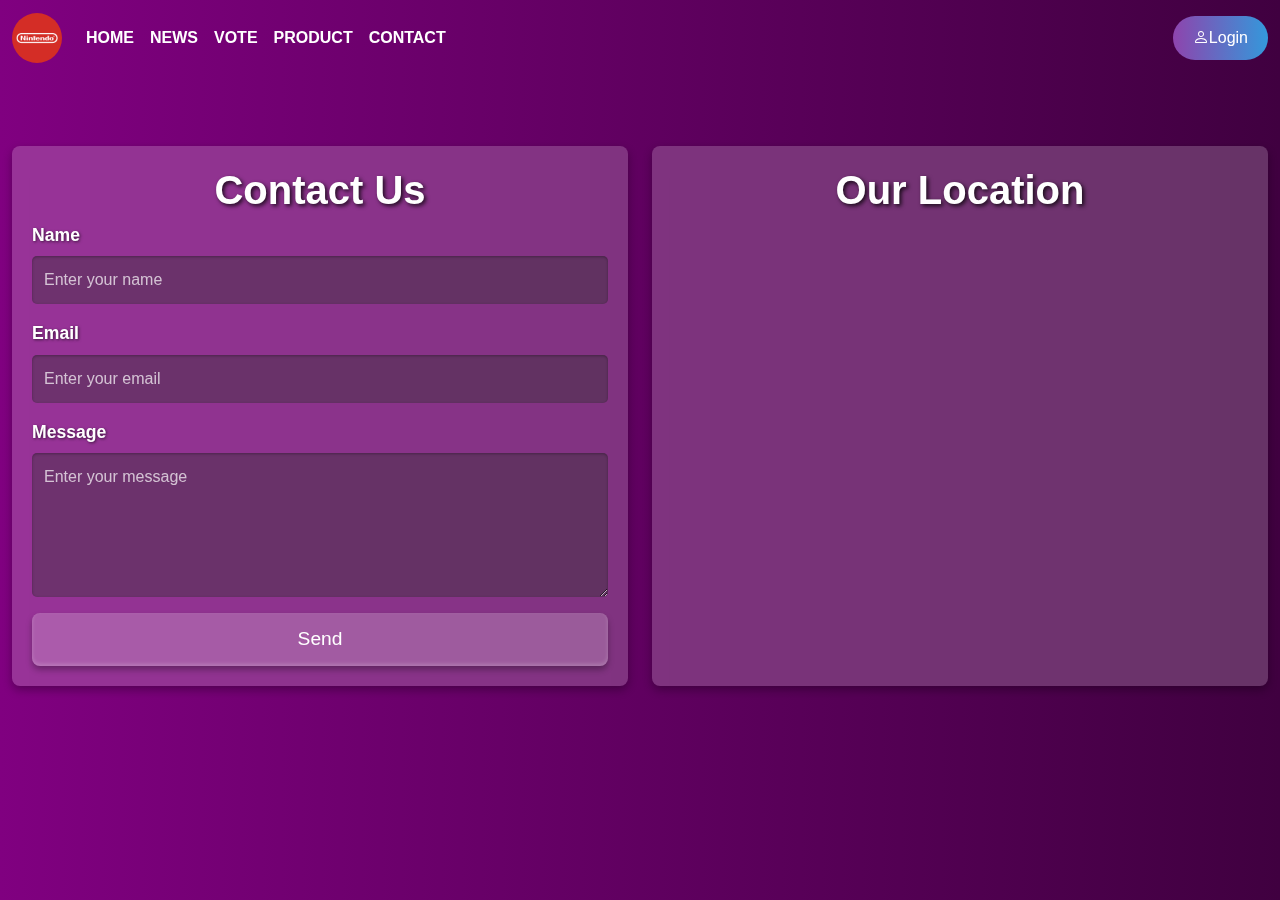
<file: contact.html>
<!DOCTYPE html>
<html lang="en">

<head>
    <meta charset="UTF-8">
    <meta name="viewport" content="width=device-width, initial-scale=1.0">
    <title>Contact Us</title>
    <!-- Import Bootstrap and custom CSS -->
    <link href="https://cdn.jsdelivr.net/npm/bootstrap@5.3.3/dist/css/bootstrap.min.css" rel="stylesheet">
    <link href="https://cdn.jsdelivr.net/npm/bootstrap-icons/font/bootstrap-icons.css" rel="stylesheet">
    <link rel="stylesheet" href="assets/css/commen.css">
    <link rel="stylesheet" href="assets/css/contact.css">

</head>

<body>
<!-- Navigation bar -->
    <nav class="navbar navbar-expand-lg bg-dark border-bottom fixed-top" data-bs-theme="dark">
        <!-- logo -->
        <div class="container-fluid">
            <a class="navbar-brand" href="index.html">
                <img src="assets/images/logo.png" alt="logo">
            </a>

            <button class="navbar-toggler" type="button" data-bs-toggle="collapse"
                data-bs-target="#navbarSupportedContent" aria-controls="navbarSupportedContent" aria-expanded="false"
                aria-label="Toggle navigation">
                <span class="navbar-toggler-icon"></span>
            </button>
            <!-- bar -->
            <div class="collapse navbar-collapse" id="navbarSupportedContent">
                <ul class="navbar-nav me-auto mb-2 mb-lg-0">
                    <li class="nav-item">
                        <a class="nav-link active" aria-current="page" href="index.html">HOME</a>
                    </li>
                    <li class="nav-item">
                        <a class="nav-link" href="news.html">NEWS</a>
                    </li>
                    <li class="nav-item">
                        <a class="nav-link" href="vote.html">VOTE</a>
                    </li>
                    <li class="nav-item">
                        <a class="nav-link" href="product.html">PRODUCT</a>
                    </li>
                    <li class="nav-item">
                        <a class="nav-link" href="contact.html">CONTACT</a>
                    </li>
                </ul>

                <div class="login-icon">
                    <a href="login.html" class="btn-login">
                        <i class="bi bi-person"></i> Login
                    </a>
                </div>
            </div>

        </div>
    </nav>

<!-- Contact Page -->
    <div class="container-fluid mt-5 pt-5">
        <div class="row g-4">
            <!-- Left: Contact Form -->
            <div class="col-md-6">
                <div class="glass-card">
                    <h2 class="text-center section-title">Contact Us</h2>
                    <form id="contactForm" class="needs-validation" novalidate>
                        <div class="mb-3">
                            <label for="name" class="form-label input-title">Name</label>
                            <input type="text" class="form-control input-box" id="name" name="name"
                                placeholder="Enter your name" required>
                            <div class="invalid-feedback">Please enter your name.</div>
                        </div>
                        <div class="mb-3">
                            <label for="email" class="form-label input-title">Email</label>
                            <input type="email" class="form-control input-box" id="email" name="email"
                                placeholder="Enter your email" required>
                            <div class="invalid-feedback">Please enter a valid email address.</div>
                        </div>
                        <div class="mb-3">
                            <label for="message" class="form-label input-title">Message</label>
                            <textarea class="form-control input-box" id="message" name="message" rows="5"
                                placeholder="Enter your message" required></textarea>
                            <div class="invalid-feedback">Please enter your message.</div>
                        </div>
                        <button type="submit" class="btn btn-gradient w-100">Send</button>
                    </form>
                </div>
            </div>

            <!-- Right: Embedded Map  -->
            <div class="col-md-6">
                <div class="glass-card">
                    <h2 class="text-center section-title">Our Location</h2>
                    <iframe id="embeddedMap"
                        src="https://www.google.com/maps/embed?pb=!1m18!1m12!1m3!1d3021.8589282101224!2d-6.267493!3d53.349805!2m3!1f0!2f0!3f0!3m2!1i1024!2i768!4f13.1!3m3!1m2!1s0x48670e9b9b0cfa5f%3A0xe9f3518d6fcd9477!2sDublin%2C%20Ireland!5e0!3m2!1sen!2sus!4v1685697686392!5m2!1sen!2sus"
                        width="690" height="400" style="border:0;" allowfullscreen="" loading="lazy">
                    </iframe>
                </div>
            </div>
        </div>
    </div>


    <!-- Include Scripts -->
    <script src="https://code.jquery.com/jquery-3.6.0.min.js"></script>
    <script src="https://cdn.jsdelivr.net/npm/bootstrap@5.3.3/dist/js/bootstrap.bundle.min.js"></script>
    <script src="assets/js/contact.js"></script>
    <script src="assets/js/commen.js"></script>
</body>

</html>
</file>
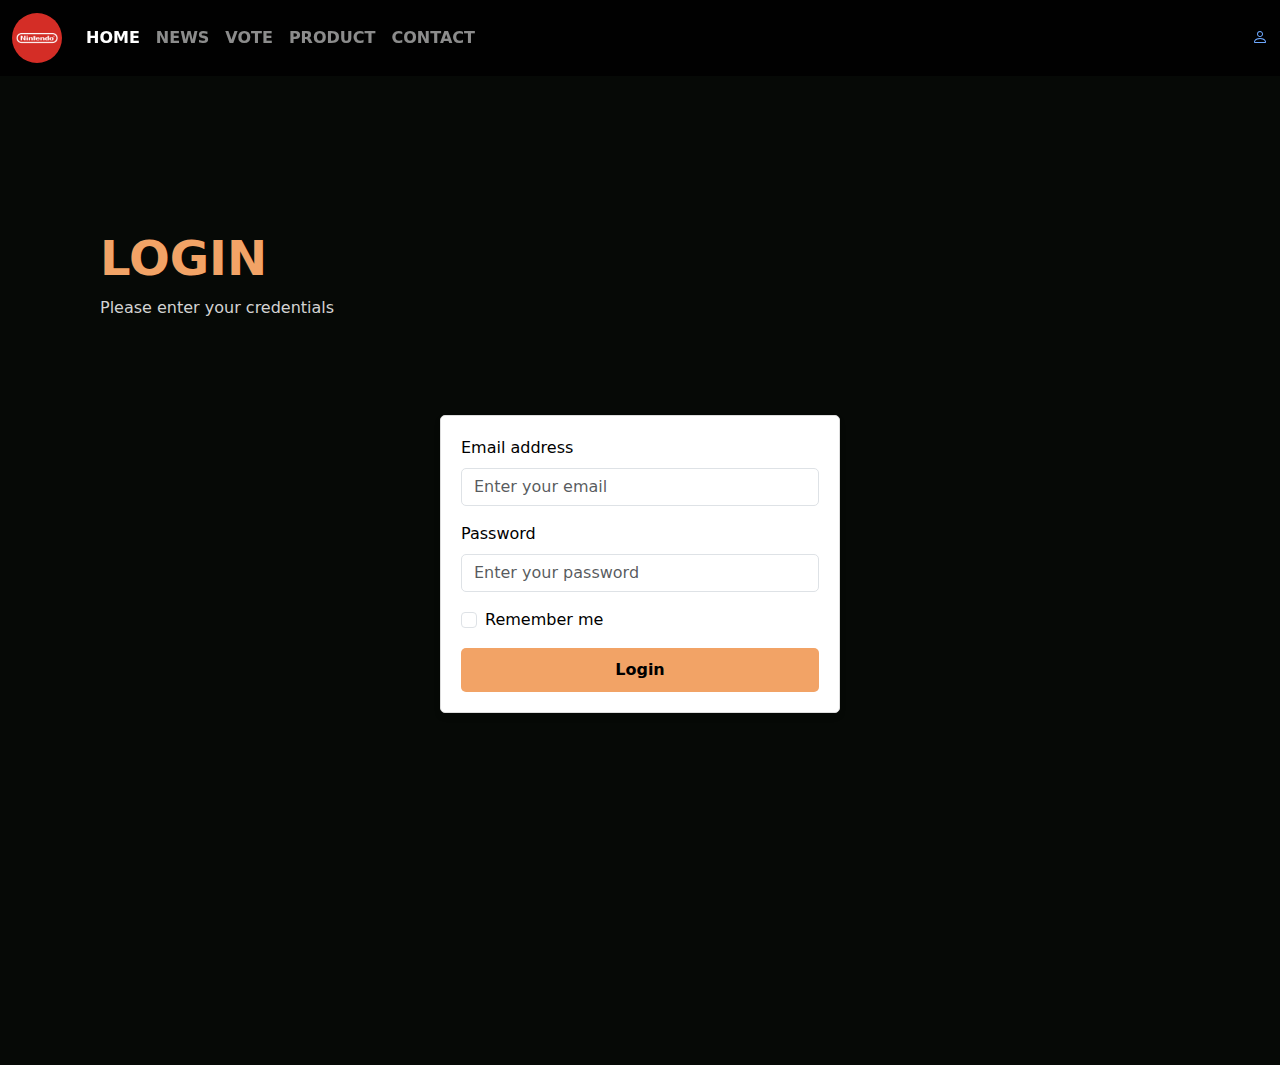
<file: login.html>
<!DOCTYPE html>
<html lang="en">

<head>
    <meta charset="UTF-8">
    <meta name="viewport" content="width=device-width, initial-scale=1.0">
    <title>Home</title>
    <link href="https://cdn.jsdelivr.net/npm/bootstrap-icons/font/bootstrap-icons.css" rel="stylesheet">
    <link href="https://cdn.jsdelivr.net/npm/bootstrap@5.3.3/dist/css/bootstrap.min.css" rel="stylesheet">
    <link rel="stylesheet" href="assets/css/commen.css">
    <link rel="stylesheet" href="assets/css/login.css">
</head>

<body>
    <nav class="navbar navbar-expand-lg bg-body-tertiary navbar bg-dark border-bottom border-body  fixed-top"
        data-bs-theme="dark">
        <!-- logo -->
        <div class="container-fluid">
            <a class="navbar-brand" href="index.html">
                <img src="assets/images/logo.png" alt="logo">
            </a>

            <button class="navbar-toggler" type="button" data-bs-toggle="collapse"
                data-bs-target="#navbarSupportedContent" aria-controls="navbarSupportedContent" aria-expanded="false"
                aria-label="Toggle navigation">
                <span class="navbar-toggler-icon"></span>
            </button>
            <!-- bar -->
            <div class="collapse navbar-collapse" id="navbarSupportedContent">
                <ul class="navbar-nav me-auto mb-2 mb-lg-0">
                    <li class="nav-item">
                        <a class="nav-link active" aria-current="page" href="index.html">HOME</a>
                    </li>
                    <li class="nav-item">
                        <a class="nav-link" href="news.html">NEWS</a>
                    </li>
                    <li class="nav-item">
                        <a class="nav-link" href="vote.html">VOTE</a>
                    </li>
                    <li class="nav-item">
                        <a class="nav-link" href="product.html">PRODUCT</a>
                    </li>
                    <li class="nav-item">
                        <a class="nav-link" href="contact.html">CONTACT</a>
                    </li>
                </ul>
                <a class="login-icon" href="login.html">
                    <i class="bi bi-person"></i>
                </a>
            </div>

        </div>
    </nav>

    <div class="background-container">
        <div class="content">
            <h1>LOGIN</h1>
            <p>Please enter your credentials</p>
        </div>
        <div class="login-container">
            <form onsubmit="login(event)">
                <div class="mb-3">
                    <label for="email" class="form-label">Email address</label>
                    <input type="email" class="form-control" id="email" placeholder="Enter your email" required>
                </div>
                <div class="mb-3">
                    <label for="password" class="form-label">Password</label>
                    <input type="password" class="form-control" id="password" placeholder="Enter your password"
                        required>
                </div>
                <div class="mb-3 form-check">
                    <input type="checkbox" class="form-check-input" id="rememberMe">
                    <label class="form-check-label" for="rememberMe">Remember me</label>
                </div>
                <button type="submit" class="btn btn-primary">Login</button>
            </form>
        </div>
    </div>

    <script>
        function login(event) {
            event.preventDefault();

            const email = document.getElementById('email').value;

            localStorage.setItem('isLoggedIn', 'true');
            localStorage.setItem('username', email || 'Guest');
            alert('Login successful!');
            window.location.href = 'index.html';
        }
    </script>


    <script src="https://cdn.jsdelivr.net/npm/bootstrap@5.3.3/dist/js/bootstrap.bundle.min.js"></script>
</body>

</html>
</file>
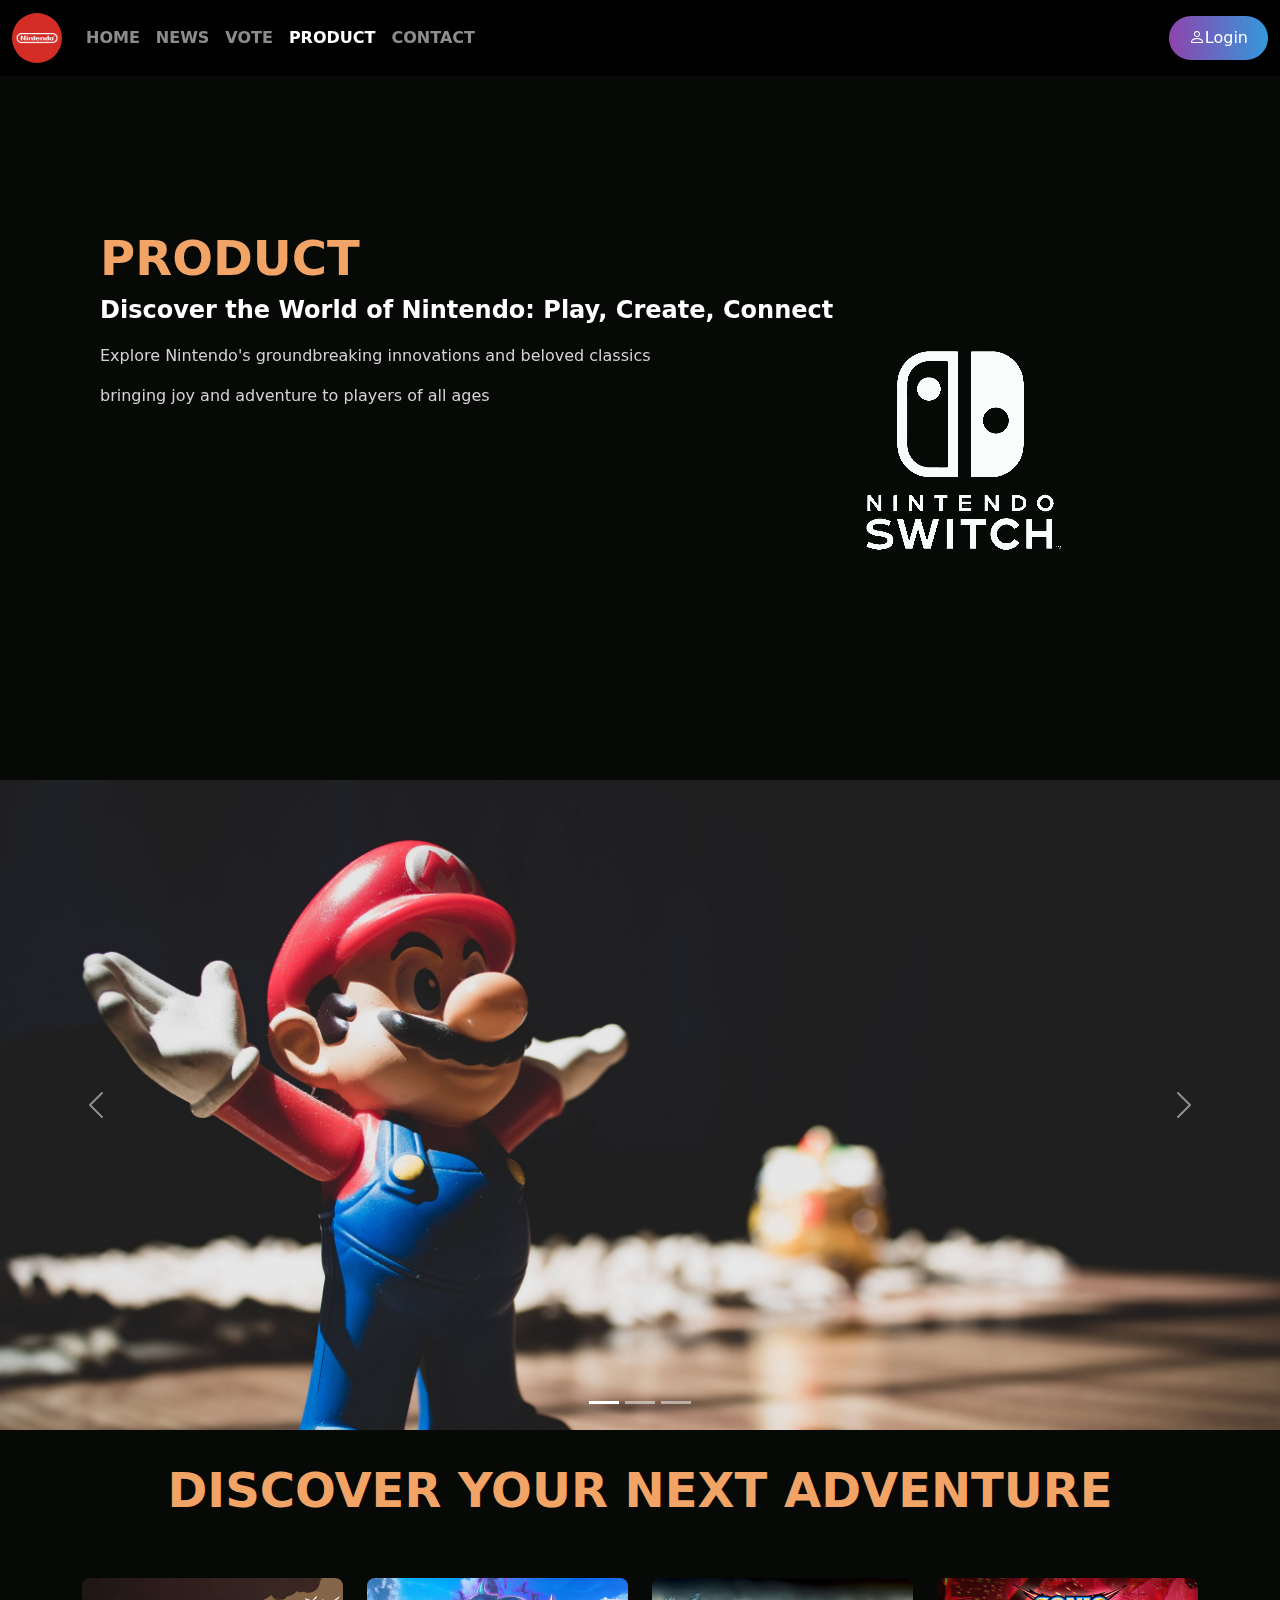
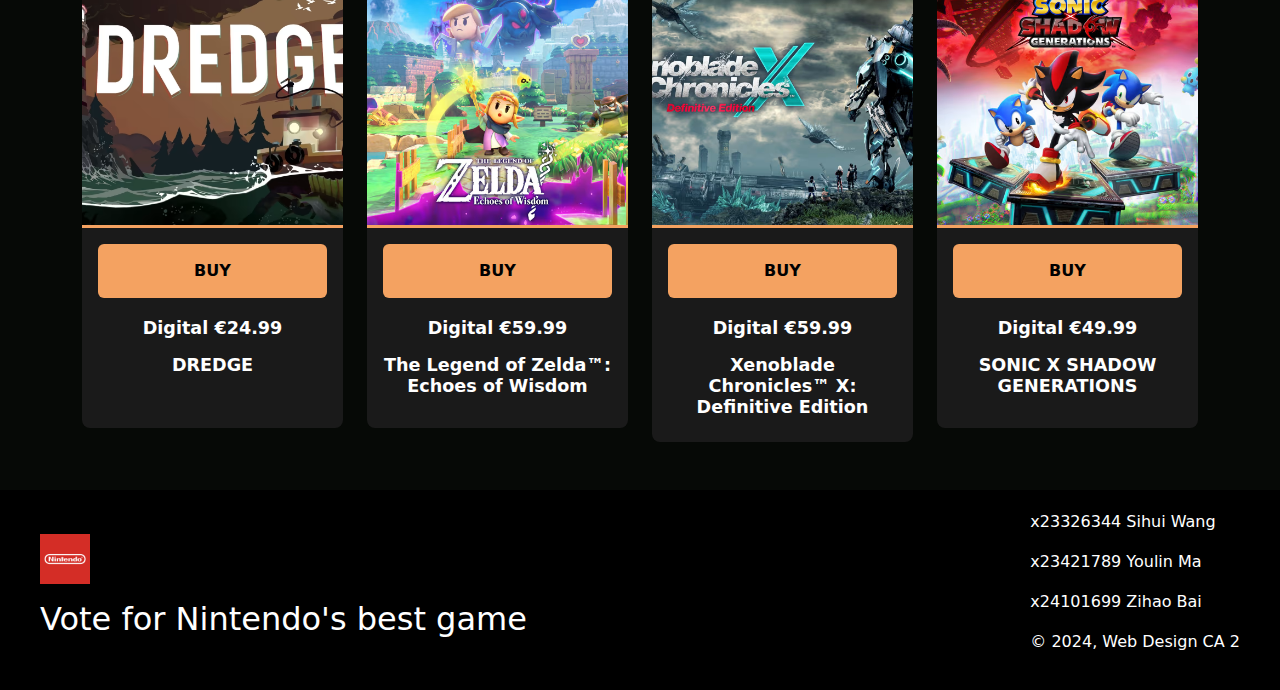
<file: product.html>
<!DOCTYPE html>
<html lang="en">

<head>
    <meta charset="UTF-8">
    <meta name="viewport" content="width=device-width, initial-scale=1.0">
    <title>Home</title>
    <link href="https://cdn.jsdelivr.net/npm/bootstrap-icons/font/bootstrap-icons.css" rel="stylesheet">
    <link href="https://cdn.jsdelivr.net/npm/bootstrap@5.3.3/dist/css/bootstrap.min.css" rel="stylesheet">
    <link rel="stylesheet" href="assets/css/commen.css">
    <link rel="stylesheet" href="assets/css/product.css">
</head>

<body>
    <nav class="navbar navbar-expand-lg bg-body-tertiary navbar bg-dark border-bottom border-body  fixed-top"
        data-bs-theme="dark">
        <!-- logo -->
        <div class="container-fluid">
            <a class="navbar-brand" href="index.html">
                <img src="assets/images/logo.png" alt="logo">
            </a>

            <button class="navbar-toggler" type="button" data-bs-toggle="collapse"
                data-bs-target="#navbarSupportedContent" aria-controls="navbarSupportedContent" aria-expanded="false"
                aria-label="Toggle navigation">
                <span class="navbar-toggler-icon"></span>
            </button>
            <!-- bar -->
            <div class="collapse navbar-collapse" id="navbarSupportedContent">
                <ul class="navbar-nav me-auto mb-2 mb-lg-0">
                    <li class="nav-item">
                        <a class="nav-link" aria-current="page" href="index.html">HOME</a>
                    </li>
                    <li class="nav-item">
                        <a class="nav-link" href="news.html">NEWS</a>
                    </li>
                    <li class="nav-item">
                        <a class="nav-link" href="vote.html">VOTE</a>
                    </li>
                    <li class="nav-item">
                        <a class="nav-link active" href="product.html">PRODUCT</a>
                    </li>
                    <li class="nav-item">
                        <a class="nav-link" href="contact.html">CONTACT</a>
                    </li>
                </ul>
                <div class="login-icon" style="font-size: 1rem !important; color: white;">
                    <a href="login.html">
                        <i class="bi bi-person"></i> Login
                    </a>
                </div>
            </div>

        </div>
    </nav>

    <!-- video and title -->
    <div class="background-container">
        <video autoplay muted loop class="background-video" id="bvideo">
            <source src="assets/images/video.mp4" type="video/mp4">
        </video>
        <div class="content">
            <h1>PRODUCT</h1>
            <h2>Discover the World of Nintendo: Play, Create, Connect</h2>
            <p>Explore Nintendo's groundbreaking innovations and beloved classics</p>
            <p>bringing joy and adventure to players of all ages</p>
        </div>
    </div>

    <!-- carousel -->
    <div id="carouselCaptions" class="carousel slide">
        <div class="carousel-indicators">
            <button type="button" data-bs-target="#carouselExampleCaptions" data-bs-slide-to="0" class="active"
                aria-current="true" aria-label="Slide 1"></button>
            <button type="button" data-bs-target="#carouselExampleCaptions" data-bs-slide-to="1"
                aria-label="Slide 2"></button>
            <button type="button" data-bs-target="#carouselExampleCaptions" data-bs-slide-to="2"
                aria-label="Slide 3"></button>
        </div>
        <div class="carousel-inner">
            <div class="carousel-item active">
                <img src="assets/images/product_carousel01.jpg" class="d-block w-100" alt="...">
                <div class="carousel-caption d-none d-md-block">
                    <h5>First slide label</h5>
                    <p>Some representative placeholder content for the first slide.</p>
                </div>
            </div>
            <div class="carousel-item">
                <img src="assets/images/product_carousel02.jpg" class="d-block w-100" alt="...">
                <div class="carousel-caption d-none d-md-block">
                    <h5>Second slide label</h5>
                    <p>Some representative placeholder content for the second slide.</p>
                </div>
            </div>
            <div class="carousel-item">
                <img src="assets/images/product_carousel03.jpg" class="d-block w-100" alt="...">
                <div class="carousel-caption d-none d-md-block">
                    <h5>Third slide label</h5>
                    <p>Some representative placeholder content for the third slide.</p>
                </div>
            </div>
        </div>
        <button class="carousel-control-prev" type="button" data-bs-target="#carouselExampleCaptions"
            data-bs-slide="prev">
            <span class="carousel-control-prev-icon" aria-hidden="true"></span>
            <span class="visually-hidden">Previous</span>
        </button>
        <button class="carousel-control-next" type="button" data-bs-target="#carouselExampleCaptions"
            data-bs-slide="next">
            <span class="carousel-control-next-icon" aria-hidden="true"></span>
            <span class="visually-hidden">Next</span>
        </button>
    </div>

    <!-- product -->
    <div class="title1">
        <h1>DISCOVER YOUR NEXT ADVENTURE</h1>
    </div>

    <div class="container py-5">
        <div class="row">
            <div class="col-md-3">
                <div class="card product-card">
                    <img src="assets/images/product_merch01.avif" class="card-img-top" alt="Product 1">
                    <div class="card-body text-center">
                        <a href="https://www.nintendo.com/us/store/games/" class="btn btn-primary btn-vote">BUY</a>
                        <h3 class="text-muted">Digital €24.99</h3>
                        <h5 class="mt-3">DREDGE</h5>
                    </div>
                </div>
            </div>

            <div class="col-md-3">
                <div class="card product-card">
                    <img src="assets/images/product_merch02.jpg" class="card-img-top" alt="Product 2">
                    <div class="card-body text-center">
                        <a href="https://www.nintendo.com/us/store/games/" class="btn btn-primary btn-vote">BUY</a>
                        <h3 class="text-muted">Digital €59.99</h3>
                        <h5 class="mt-3">The Legend of Zelda™: Echoes of Wisdom</h5>
                    </div>
                </div>
            </div>

            <div class="col-md-3">
                <div class="card product-card">
                    <img src="assets/images/product_merch03.avif" class="card-img-top" alt="Product 3">
                    <div class="card-body text-center">
                        <a href="https://www.nintendo.com/us/store/games/" class="btn btn-primary btn-vote">BUY</a>
                        <h3 class="text-muted">Digital €59.99</h3>
                        <h5 class="mt-3">Xenoblade Chronicles™ X: Definitive Edition</h5>
                    </div>
                </div>
            </div>

            <div class="col-md-3">
                <div class="card product-card">
                    <img src="assets/images/product_merch04.avif" class="card-img-top" alt="Product 4">
                    <div class="card-body text-center">
                        <a href="https://www.nintendo.com/us/store/games/" class="btn btn-primary btn-vote">BUY</a>
                        <h3 class="text-muted">Digital €49.99</h3>
                        <h5 class="mt-3">SONIC X SHADOW GENERATIONS</h5>
                    </div>
                </div>
            </div>
        </div>
    </div>
    <!-- footPage Start -->
    <footer class="page-footer">
        <div class="footer-content">
        <div class="footer-logo">
            <img src="assets/images/logo.png" alt="logo" class="footer-logo-img">
            <p></p>
            <h2>Vote for Nintendo's best game</h2>
        </div>
      <div class="footer-texts">        
        <p>x23326344 Sihui Wang</p>
        <p>x23421789 Youlin Ma</p>
        <p>x24101699 Zihao Bai</p>
        <p>© 2024, Web Design CA 2</p>
      </div>
    </div>
  </footer>
  <!-- footPage End -->


    <script src="https://cdn.jsdelivr.net/npm/bootstrap@5.3.3/dist/js/bootstrap.bundle.min.js"></script>
    <script src="assets/js/product.js"></script>
    <script src="assets/js/commen.js"></script>

</body>

</html>
</file>
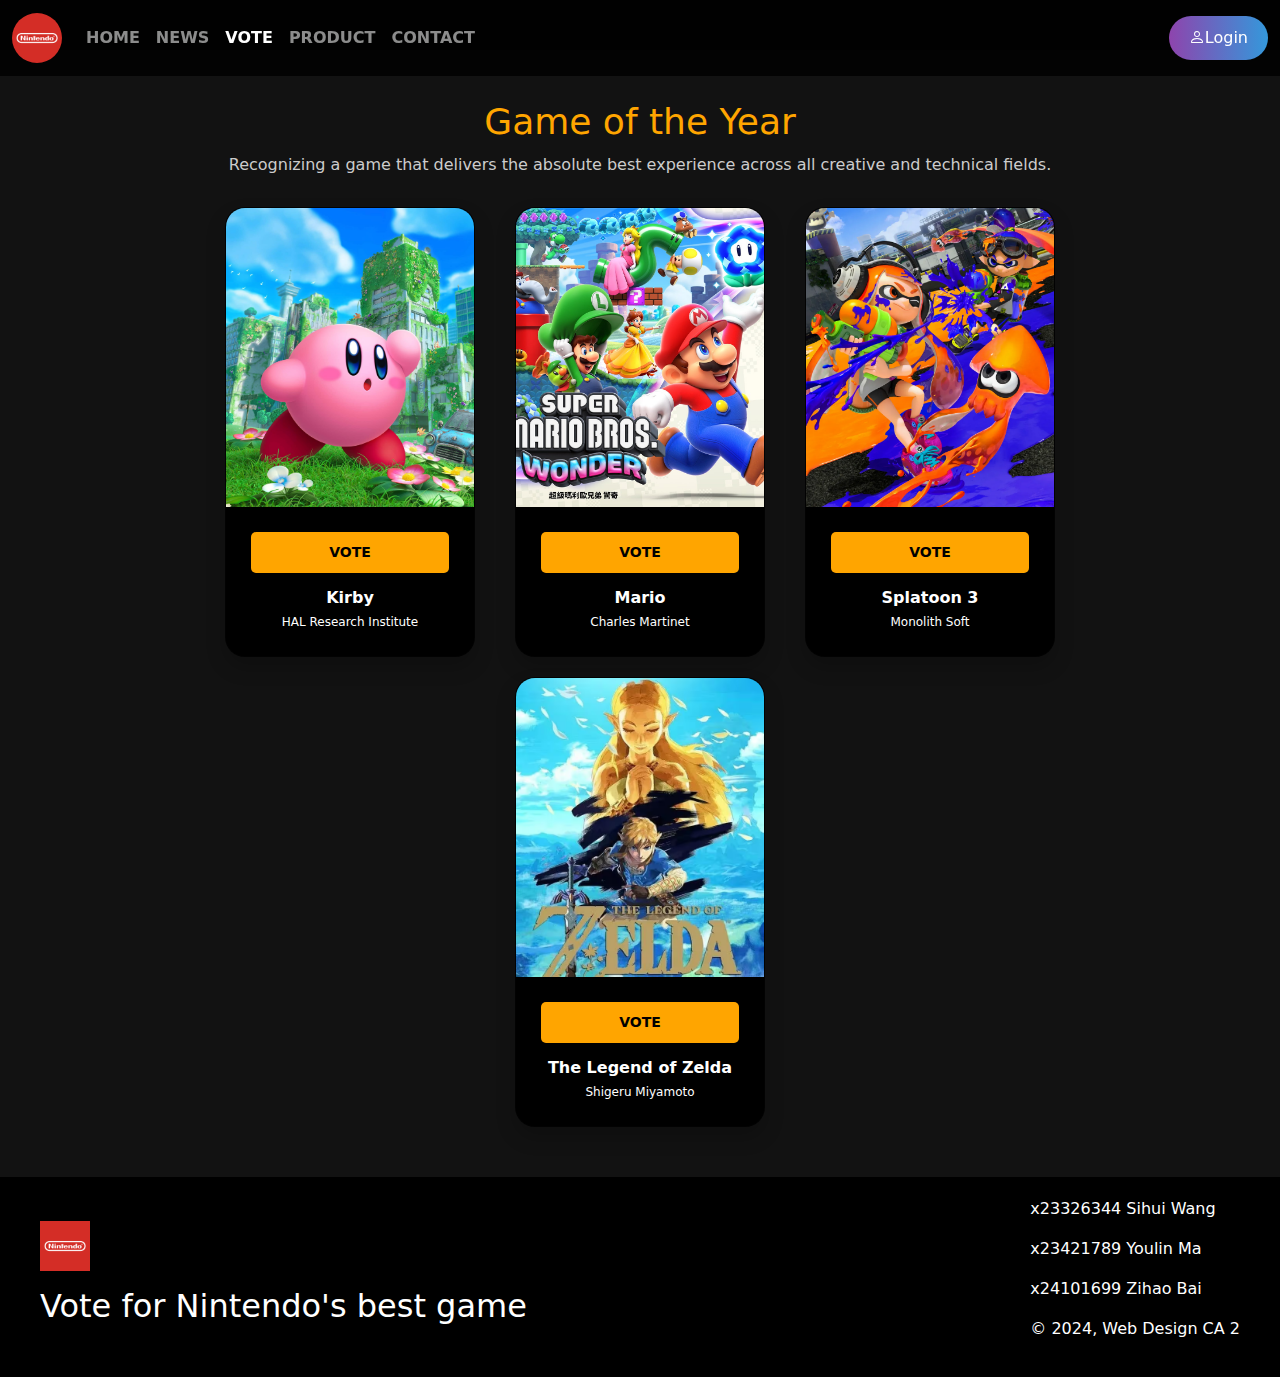
<file: vote.html>
<!DOCTYPE html>
<html lang="en">
<head>
 <meta charset="UTF-8">
    <meta name="viewport" content="width=device-width, initial-scale=1.0">
    <meta name="description"
        content="Discover the world of Nintendo games, featuring the latest news, guides, and deals for Nintendo Switch games and consoles.">
    <meta name="keywords" content="Nintendo, Nintendo Switch, Switch games, Nintendo guides, gaming consoles">
    <title>The Best Nintendo Games| vote</title>
    <link href="https://cdn.jsdelivr.net/npm/bootstrap-icons/font/bootstrap-icons.css" rel="stylesheet">
    <link href="https://cdn.jsdelivr.net/npm/bootstrap@5.3.3/dist/css/bootstrap.min.css" rel="stylesheet">
    <link rel="stylesheet" href="assets/css/commen.css">
  <link rel="stylesheet" href="assets/css/vote.css">
</head>
<body>
  <nav class="navbar navbar-expand-lg bg-body-tertiary navbar bg-dark border-bottom border-body  fixed-top" data-bs-theme="dark">
    <!-- logo -->
    <div class="container-fluid">
        <a class="navbar-brand" href="index.html">
            <img src="assets/images/logo.png" alt="logo">
        </a>
        <button class="navbar-toggler" type="button" data-bs-toggle="collapse"
            data-bs-target="#navbarSupportedContent" aria-controls="navbarSupportedContent" aria-expanded="false"
            aria-label="Toggle navigation">
            <span class="navbar-toggler-icon"></span>
        </button>
        <!-- bar -->
        <div class="collapse navbar-collapse" id="navbarSupportedContent">
            <ul class="navbar-nav me-auto mb-2 mb-lg-0">
                <li class="nav-item">
                    <a class="nav-link" href="index.html">HOME</a>
                </li>
                <li class="nav-item">
                    <a class="nav-link" href="news.html">NEWS</a>
                </li>
                <li class="nav-item">
                    <a class="nav-link active" aria-current="page" href="test.html">VOTE</a>
                </li>
                <li class="nav-item">
                    <a class="nav-link" href="product.html">PRODUCT</a>
                </li>
                <li class="nav-item">
                    <a class="nav-link" href="contact.html">CONTACT</a>
                </li>
            </ul>

            <div class="login-icon" style="font-size: 1rem !important; color: white;">
                <a href="login.html">
                    <i class="bi bi-person"></i> Login
                </a>
            </div>
        </div>

    </div>
</nav>
<section class="voting-section">
  <div class="container">
      <div class="title">
        <h1>Game of the Year</h1>
        <p>
            Recognizing a game that delivers the absolute best experience
            across all creative and technical fields.
        </p>
      </div>
    <div class="card-container">
      <div class="card">
        <div class="card-image_1"></div>
        <div class="card-content">
          <button class="vote-button">Vote</button>
          <h3>Kirby</h3>
          <p>HAL Research Institute</p>
        </div>
      </div>
      <div class="card">
        <div class="card-image_2"></div>
        <div class="card-content">
          <button class="vote-button">Vote</button>
          <h3>Mario</h3>
          <p>Charles Martinet</p>
        </div>
      </div>
      <div class="card">
        <div class="card-image_3"></div>
        <div class="card-content">
          <button class="vote-button">Vote</button>
          <h3>Splatoon 3</h3>
          <p>Monolith Soft</p>
        </div>
      </div>
      <div class="card">
        <div class="card-image_4"></div>
        <div class="card-content">
          <button class="vote-button">Vote</button>
          <h3>The Legend of Zelda</h3>
          <p>Shigeru Miyamoto</p>
        </div>
      </div>
    </div>
  </div>
  
</section>

<!-- footPage Start -->
 <footer class="page-footer">
  <div class="footer-content">
    <div class="footer-logo">
      <img src="assets/images/logo.png" alt="logo" class="footer-logo-img">
      <p></p>
      <h2>Vote for Nintendo's best game</h2>
    </div>
    <div class="footer-texts">        
      <p>x23326344 Sihui Wang</p>
      <p>x23421789 Youlin Ma</p>
      <p>x24101699 Zihao Bai</p>
      <p>© 2024, Web Design CA 2</p>
    </div>
  </div>
</footer>
<!-- footPage End -->

  <script src="assets/js/commen.js"></script>
  <script src="assets/js/vote.js"></script>
</body>
</html>
</file>
<file: assets/css/commen.css>
/* logo */
.navbar-brand img {
    width: 50px;
    border-radius: 50%;
}

/* nav */
.navbar-nav .nav-link {
    font-weight: bold;
}

.navbar {
    background-color: rgba(0, 0, 0, 0.8) !important;
    border-bottom: 0 !important;
    box-shadow: none !important;
  }

/* page */
body {
    background-color: rgb(6, 9, 6);
    color: white;
    padding-top: 50px
}

/* video and title */
.background-container {
    margin-top: 80px;
    height: 650px;
}

.background-video {
    position: absolute;
    top: 50%;
    right: 0;
    width: 50%;
    height: auto;
    transform: translateY(-50%);
    object-fit: cover;
}

@media (max-width: 768px) {
    #bvideo {
      display: none;
    }
  }

.content {
    margin-left: 100px;
    position: absolute;
    top: 200px;
    left: 0;
    color: white;
    text-align: left;
    z-index: 1;
}

.content h1 {
    margin-top: 30px;
    font-size: 3rem;
    font-weight: bold;
    color: rgb(242, 163, 102)
}

.content h2 {
    font-size: 24px;
    font-weight: bold;
    color: #ffffff;
    margin-bottom: 20px;
}

.content p {
    font-size: 16px;
    line-height: 1.5;
    color: #d3d3d3;
}

/* login */
.login-icon a {
    display: inline-flex;
    align-items: center;
    background: linear-gradient(to right, #8e44ad, #3498db) !important;
    color: white !important;
    border: none !important;
    border-radius: 50px !important;
    padding: 10px 20px !important;
    text-decoration: none !important;
    font-size: 1rem !important;
    transition: transform 0.3s ease, box-shadow 0.3s ease;
}

.login-icon a:hover {
    transform: scale(1.05) !important;
    box-shadow: 0 4px 15px rgba(0, 0, 0, 0.3) !important;
}

/* footPage */

/* Overall footer style */
.page-footer {
  background-color: #000;
  color: #fff;
  padding: 20px 0;
}
  
/* Footer content style */
.footer-content {
    max-width: 1200px;
    margin: 0 auto;
    display: flex;
    align-items: center;
    justify-content: space-between;
    gap: 10px;
  }
  
/* Logo style */
.footer-logo-img {
    width: 50px;
    height: auto;
}
  
/*Text part style */
.footer-text h1 {
  font-size: 1.5rem;
  margin: 0;
  color:orange;
}


.footer-text p {
  font-size: 0.9rem;
  margin: 0;
}
</file>
<file: assets/css/contact.css>
/* Dynamic background */
body {
    background: linear-gradient(to right, purple, black, red, blue);
    background-size: 600% 600%;
    animation: gradient-animation 8s infinite;
    font-family: Arial, sans-serif;
    color: #212529;
}

@keyframes gradient-animation {
    0% {
        background-position: 0% 50%;
    }

    50% {
        background-position: 100% 50%;
    }

    100% {
        background-position: 0% 50%;
    }
}

/* Title styles */
.section-title {
    font-size: 2.5rem;
    font-weight: bold;
    color: #ffffff;
    text-shadow: 2px 2px 4px rgba(0, 0, 0, 0.8);
    text-align: center;
}

/* Input field title styles */
.input-title {
    font-weight: bold;
    color: #ffffff;
    font-size: 1.1rem;
    text-shadow: 1px 1px 3px rgba(0, 0, 0, 0.6);
}


/* Frosted glass effect */
.glass-card {
    background: rgba(255, 255, 255, 0.2);
    /* Reduced opacity */
    border-radius: 8px;
    padding: 20px;
    backdrop-filter: blur(12px);
    /* Slight blur effect */
    box-shadow: 0 4px 10px rgba(0, 0, 0, 0.3);
    height: 100%;
}

/* Input field styles */
.input-box {
    background: rgba(50, 50, 50, 0.4);
    /* Semi-transparent background matching frosted glass */
    color: #ffffff;
    border: none;
    /* Remove border */
    border-radius: 5px;
    padding: 12px;
    box-shadow: inset 0 1px 3px rgba(0, 0, 0, 0.3);
    /* Inset shadow */
}

.input-box:focus {
    outline: none;
    /* Remove default focus border */
    box-shadow: 0 0 5px rgba(255, 255, 255, 0.5);
    /* Soft glow effect on focus */
}

.input-box::placeholder {
    color: rgba(255, 255, 255, 0.7);
}

/* Button styles */
.btn-gradient {
    background: rgba(255, 255, 255, 0.2);
    color: white;
    border: none;
    border-radius: 8px;
    font-size: 1.2rem;
    padding: 12px 20px;
    box-shadow: 0 4px 6px rgba(0, 0, 0, 0.3), inset 0 -2px 4px rgba(255, 255, 255, 0.2);
    transition: transform 0.3s ease, background 0.3s ease, box-shadow 0.3s ease;
}

/*hover*/
.btn-gradient:hover {
    transform: scale(1.05);
    background: rgba(255, 255, 255, 0.3);
    box-shadow: 0 6px 8px rgba(0, 0, 0, 0.4), inset 0 -3px 6px rgba(255, 255, 255, 0.3);
}

.login-icon a {
    display: inline-flex;
    align-items: center;
    background: linear-gradient(to right, #8e44ad, #3498db) !important; /* 渐变背景色 */
    color: white !important;
    border: none !important;
    border-radius: 50px !important;
    padding: 10px 20px !important;
    text-decoration: none !important;
    font-size: 1rem !important;
    transition: transform 0.3s ease, box-shadow 0.3s ease;
}

.login-icon a:hover {
    transform: scale(1.05) !important;
    box-shadow: 0 4px 15px rgba(0, 0, 0, 0.3) !important;
}

/* Make the navbar fully transparent */
.navbar {
    background-color: transparent !important;
    border: none !important;
    box-shadow: none !important;
}

/* Override Bootstrap's default `bg-dark` class */
.bg-dark {
    background-color: transparent !important;
}

/* Ensure navigation link styles are correct */
.navbar-nav .nav-link {
    color: white !important;
    font-weight: bold;
    text-decoration: none;
    padding: 10px 15px;
}

/* Maintain transparent style for the logo */
.navbar-brand img {
    width: 50px;
    border-radius: 50%;
    background: transparent;
}
</file>
<file: assets/css/login.css>
body {
    margin: 0;
    height: 100vh;
    display: flex;
    justify-content: center;
    align-items: center;
    background-color: rgb(6, 9, 6);
    color: white;
    padding-top: 500px
}

.login-container {
    color: black;
    width: 400px;
    padding: 20px;
    border: 1px solid #ddd;
    border-radius: 5px;
    background-color: #fff;
    box-shadow: 0 4px 6px rgba(0, 0, 0, 0.1);
}

.form-control {
    border-radius: 5px;
}

.btn-primary {
    display: inline-block;
    width: 100%;
    padding: 10px;
    background-color: rgba(242, 163, 102);
    color: rgb(255, 255, 255);
    font-weight: bold;
    color: black;
    border: none;
    border-radius: 5px;
    font-weight: bold;
    font-size: 16px;
    text-align: center;
    cursor: pointer;
    transition: background-color 0.3s ease;
}

.btn-primary:hover {
    background-color: rgba(242, 163, 102);
}

.login-header {
    text-align: center;
    margin-bottom: 1.5rem;
}

.login-header h1 {
    font-size: 1.8rem;
    font-weight: bold;
}
</file>
<file: assets/css/product.css>
/* logo */
.navbar-brand img {
    width: 50px;
    border-radius: 50%;
}

/* page */
body {
    background-color: rgb(6, 9, 6);
    color: white;
    padding-top: 50px
}

/* video and title */
.background-container {
    margin-top: 80px;
    height: 650px;
}

.background-video {
    position: absolute;
    top: 50%;
    right: 0;
    width: 50%;
    height: auto;
    transform: translateY(-50%);
    object-fit: cover;
}

@media (max-width: 768px) {
    #bvideo {
      display: none;
    }
  }

.content {
    margin-left: 100px;
    position: absolute;
    top: 200px;
    left: 0;
    color: white;
    text-align: left;
    z-index: 1;
}

.content h1 {
    margin-top: 30px;
    font-size: 3rem;
    font-weight: bold;
    color: rgb(242, 163, 102)
}

.content h2 {
    font-size: 24px;
    font-weight: bold;
    color: #ffffff;
    margin-bottom: 20px;
}

.content p {
    font-size: 16px;
    line-height: 1.5;
    color: #d3d3d3;
}

/* carousel */

.carousel {
    height: 650px;
    margin: 0 auto;
    overflow: hidden;
}

.carousel img {
    width: 100%;
    height: 100%;
    object-fit: cover;
}

@media (max-width: 768px) {
    .carousel {
        max-width: 90%;
        height: 350px;
    }
}

@media (max-width: 576px) {
    .carousel {
        height: 300px;
    }
}

/* product */
.title1 {
    display: flex;
    justify-content: center;
    align-items: center;
    height: 100px;
    text-align: center;
}

.title1 h1 {
    margin-top: 30px;
    font-size: 3rem;
    font-weight: bold;
    color: rgb(242, 163, 102)
}

.product-card {
    min-height: 450px;
    background-color: #1a1a1a;
    color: white;
    border: none;
    overflow: hidden;
    border-radius: 8px;
}

.product-card .card-img-top {
    height: 250px;
    object-fit: cover;
    border-bottom: 3px solid #f4a261;
}

.product-card .btn-vote {
    background-color: #f4a261;
    color: black;
    font-weight: bold;
    border: none;
    width: 100%;
    padding: 15px;
    text-transform: uppercase;
}

.product-card .btn-vote:hover {
    background-color: #e76f51;
    color: white;
}

.product-card h5 {
    font-size: 1.1rem;
    font-weight: bold;
    margin-top: 10px;
}

.product-card h3 {
    font-size: 1.1rem;
    font-weight: bold;
    color: #ffffff !important;
    margin-top: 20px;
}
</file>
<file: assets/css/vote.css>
.voting-section {
    background-color: #121212;
    color: white;
    padding: 50px 0;
    text-align: center;
}

.voting-section .title h1 {
    font-size: 36px;
    color: #ffa500;
    margin-bottom: 10px;
}

.voting-section .title p {
    font-size: 16px;
    color: #ccc;
}

.card-container {
    display: flex;
    justify-content: center;
    flex-wrap: wrap;
    gap: 20px;
    margin-top: 30px;
}

.card {
    position: relative;
    width: 250px;
    height: 450px; 
    background: #030303;
    border-radius: 20px;
    overflow: hidden;
    transform: scale(1);
    transition: transform 0.3s ease, box-shadow 0.3s ease;
    box-shadow: 0 10px 20px rgba(0, 0, 0, 0.2);
    margin: 0 10px;
  }

.card::before {
    content: '';
    position: absolute;
    inset: 0;
    border-radius: 20px;
    padding: 3px;
    background: linear-gradient(90deg, #ff0000, #00ff00, #0000ff, #ff0000);
    background-size: 300% 300%;
    opacity: 0; 
    transition: opacity 0.3s ease; 
    animation: borderRotate 4s linear infinite paused;
    -webkit-mask: 
      linear-gradient(#000 0 0) content-box, 
      linear-gradient(#000 0 0);
    -webkit-mask-composite: destination-out;
    mask-composite: exclude;
  }

  .card:hover {
    transform: scale(1.1);
    box-shadow: 0 15px 30px rgba(0, 0, 0, 0.4);
  }
  
  .card:hover, .card:hover-effect{
    transform: scale(1.1);
    box-shadow: 0 15px 30px rgba(0, 0, 0, 0.4);
    animation-play-state: running;
  }

.card:hover::before {
    opacity: 1;
    animation-play-state: running; 
  }

.card-image_1 {
    width: 100%;
    height: 300px;
    background: url('../images/vote_KaBi.jpg') no-repeat center/cover;
  }

.card-image_2 {
    width: 100%;
    height: 300px;
    background: url('../images/vote_Mariao.png') no-repeat center/cover; 
  }

.card-image_3 {
    width: 100%;
    height: 300px;
    background: url('../images/vote_splatoon.png') no-repeat center/cover;
  }

.card-image_4 {
    width: 100%;
    height: 300px;
    background: url('../images/vote_Zelda.png') no-repeat center/cover;
  }

.card-content {
    height: 150px;
    display: flex;
    flex-direction: column;
    justify-content: center;
    text-align: center;
    background: #000;
    color: #fff;
  }

.vote-button {
    display: block;
    width: 80%;
    padding: 10px 0;
    margin: 0 auto 10px auto;
    background: #ffa500;
    color: #000;
    font-size: 14px;
    font-weight: bold;
    text-transform: uppercase;
    border: none;
    border-radius: 5px;
    cursor: pointer;
    transition: all 0.3s ease;
    position: relative;
    overflow: hidden;
  }

  /* vote placed Start */
  .vote-button.voted{
    background: #cc6600;
    color: white;
    animation: scaleUp 0.3s ease-in-out;
  }


@keyframes scaleUp {
  0% {
    transform: scale(1);
  }
  50% {
    transform: scale(1.1);
  }
  100% {
    transform: scale(1);
  }
}

.card-disabled {
  opacity: 0.5; 
  pointer-events: none; 
  filter: grayscale(100%);
  transition: opacity 0.3s ease, filter 0.3s ease;
}


  /* vote placed end */

  .vote-button::before {
    content: '';
    position: absolute;
    top: 0;
    left: -100%;
    width: 100%;
    height: 100%;
    background: rgba(255, 255, 255, 0.3);
    transition: all 0.3s ease;
  }

  .vote-button:hover {
    background: #ff7700;
    transform: scale(1.05);
  }

  .vote-button:hover::before {
    left: 0;
    transition: all 0.3s ease;
  }

  .card-content h3 {
    margin: 5px 0;
    font-size: 16px;
    font-weight: bold;
  }

  .card-content p {
    margin: 0;
    font-size: 12px;
  }

  @keyframes borderRotate {
    0% {
      background-position: 0% 50%;
    }
    100% {
      background-position: 100% 50%;
    }
  }
</file>
